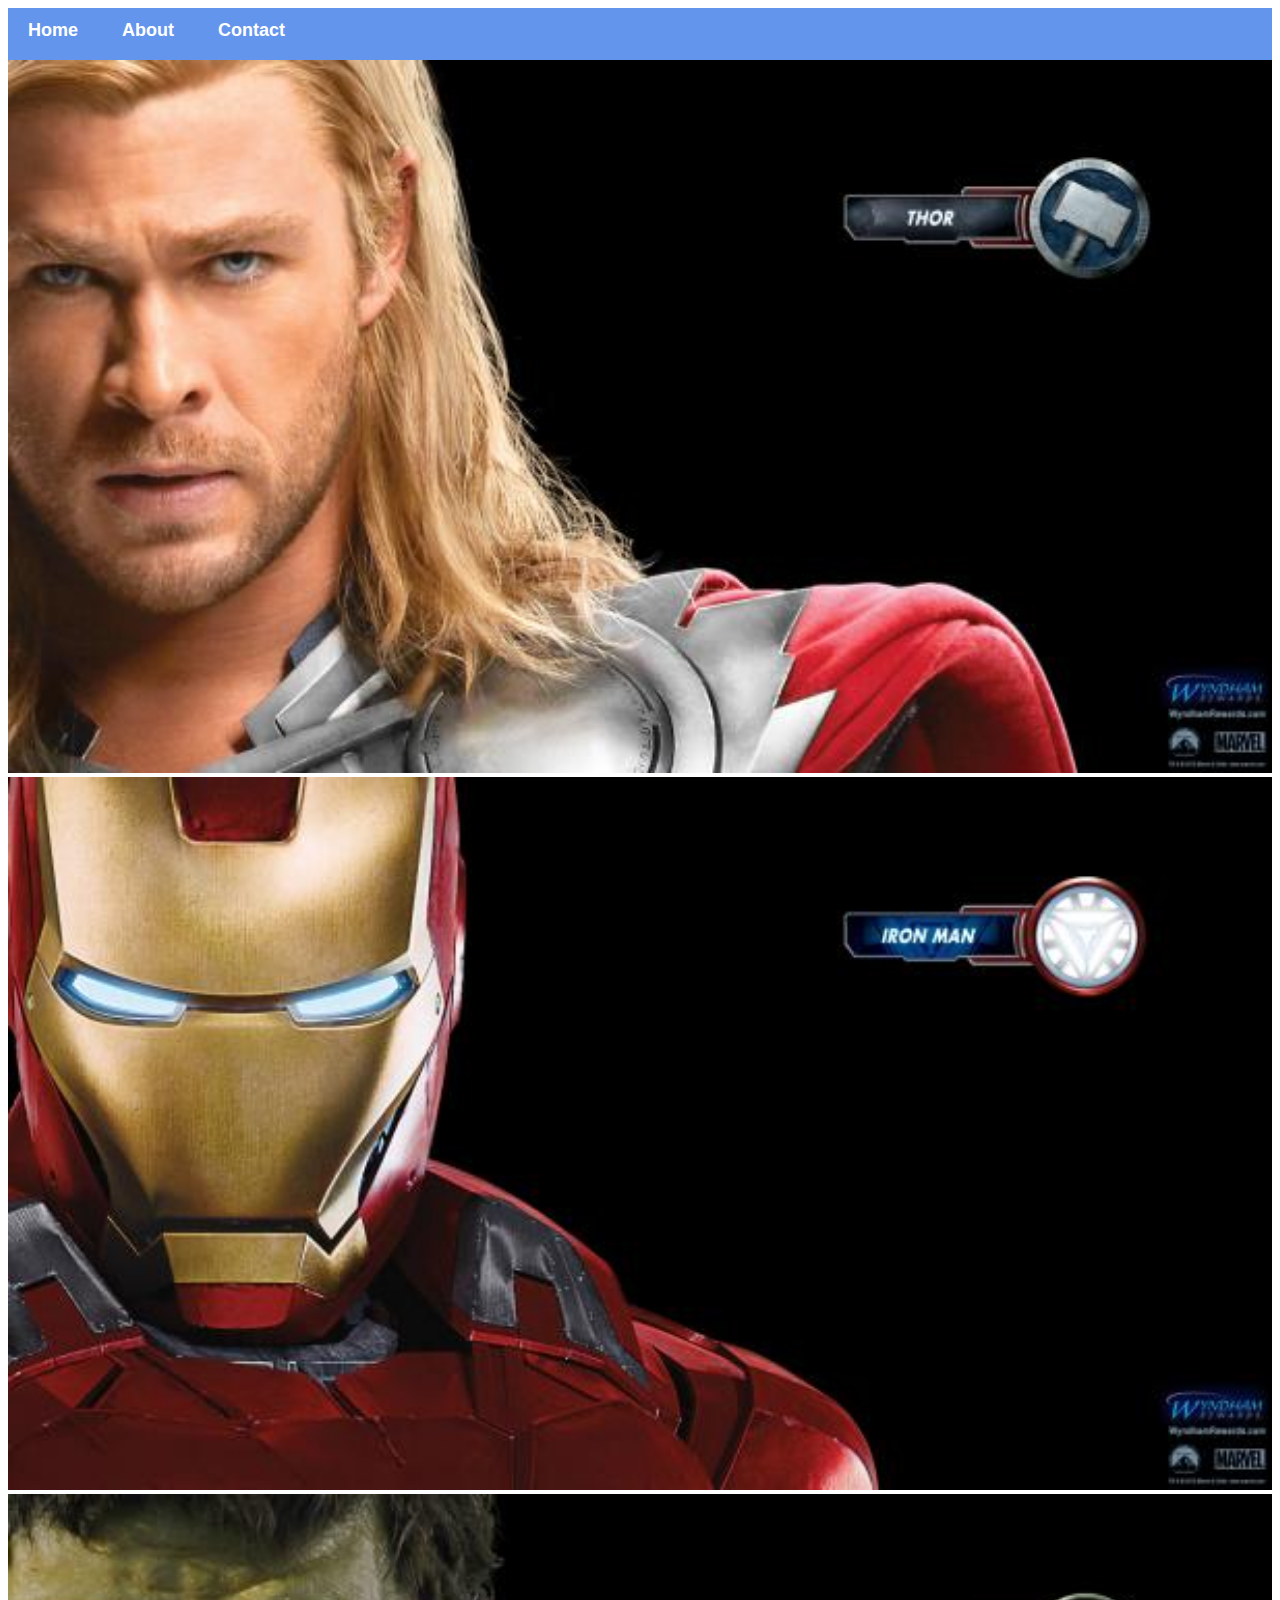
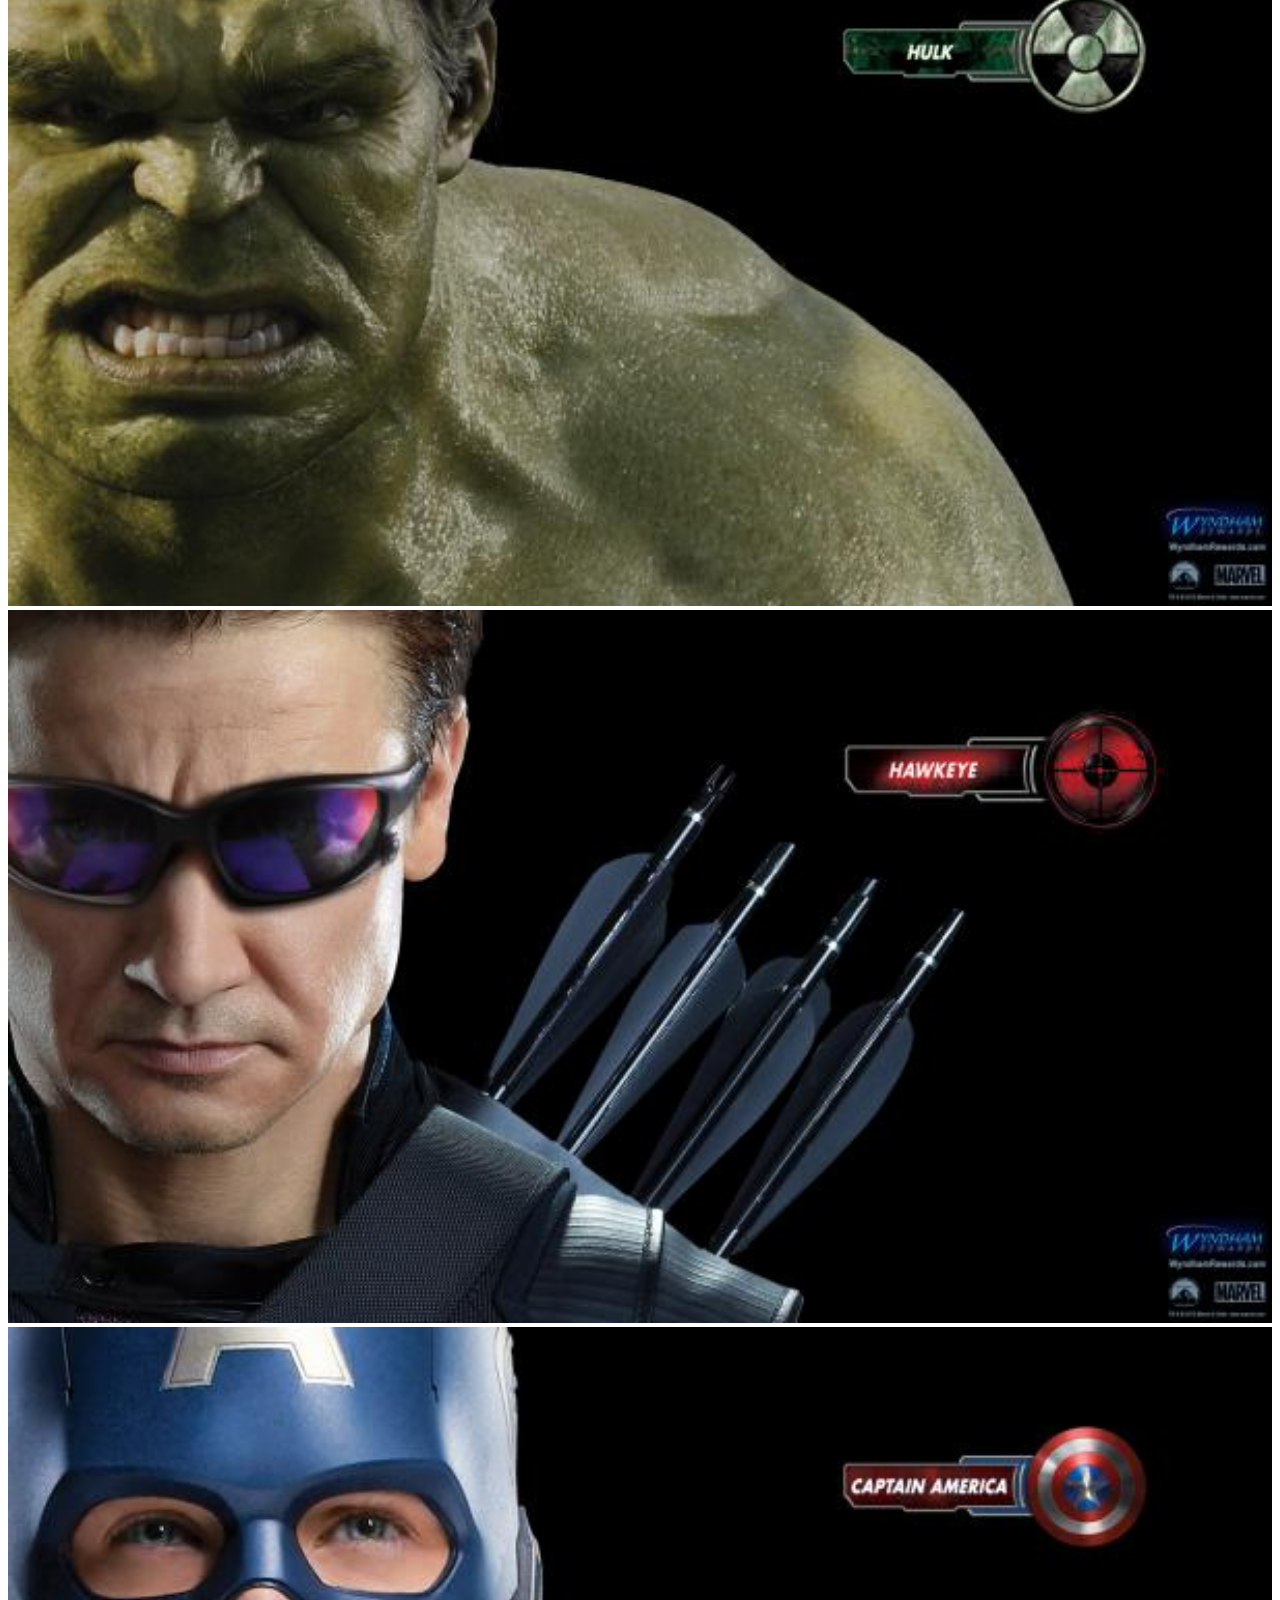
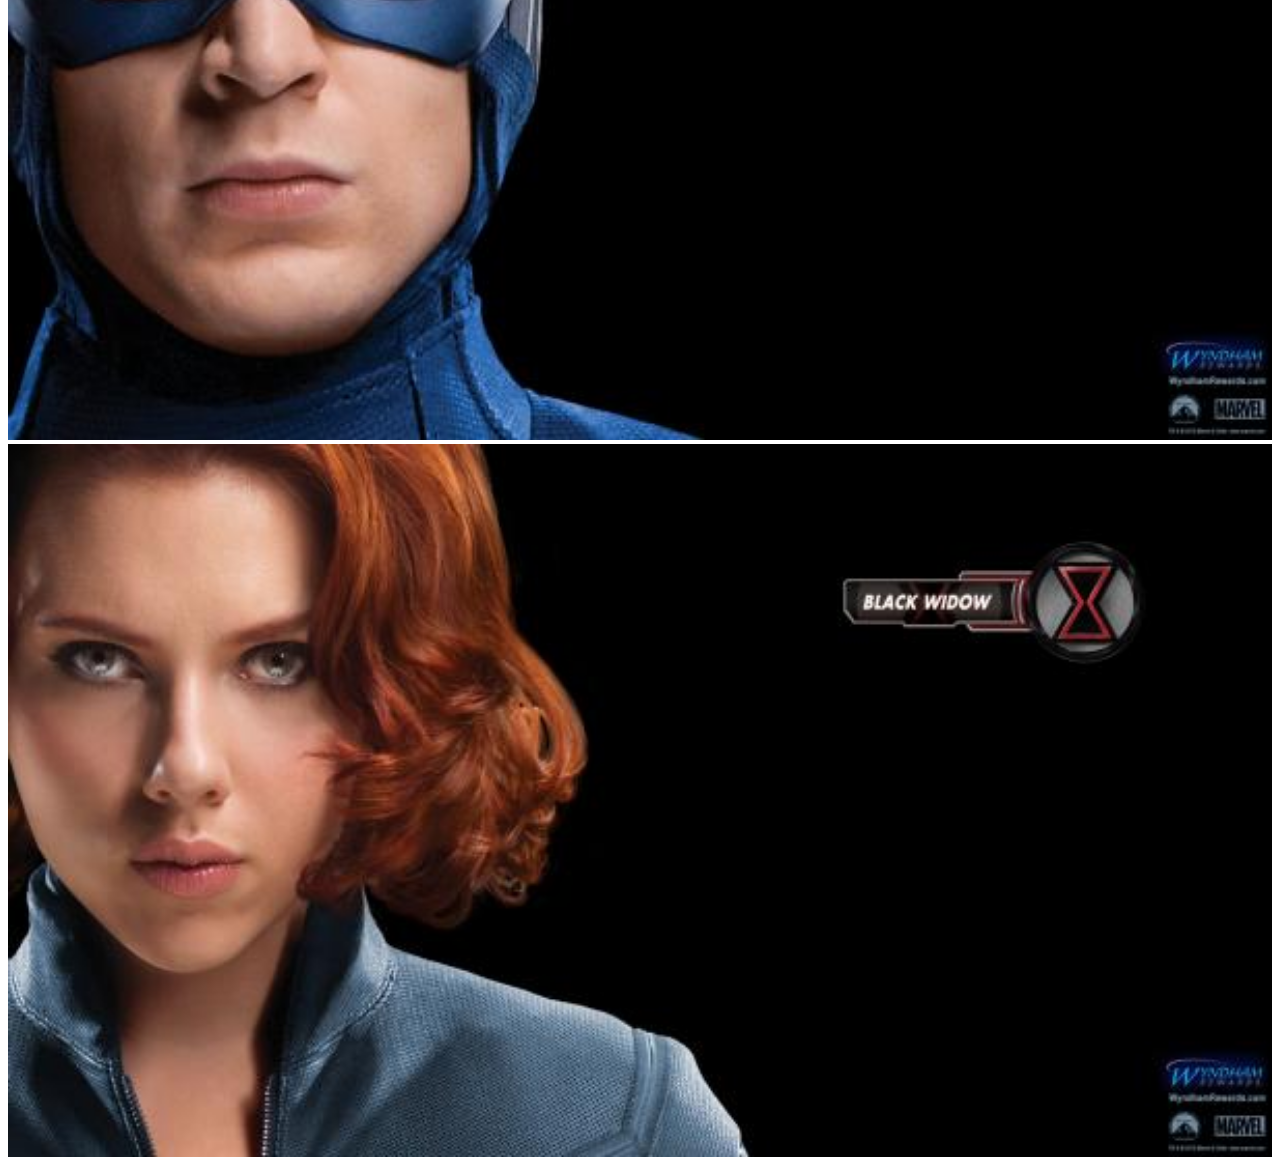
<file: index.html>
<!DOCTYPE html>
<html>
    <head>
        <link rel="stylesheet" href="style.css">
    </head>
    <body>
            <div id="menu">
                <a href="index.html">Home</a>
                <a href="about.html">About</a>
                <a href="contact.html">Contact</a>
            </div>
            <div class="gallery">
            <a href="avenger-1.html"><img src="images/avengers_01.jpg"/><a/>
            <a href="avenger-2.html"><img src="images/avengers_02.jpg"/></a> 
            <a href="avenger-3.html"><img src="images/avengers_03.jpg"/></a>
            <a href="avenger-4.html"><img src="images/avengers_04.jpg"/></a>
            <a href="avenger-5.html"><img src="images/avengers_05.jpg"/></a>
            <a href="avenger-6.html"><img src="images/avengers_06.jpg"/></a>
             </div>
    </body>
</html>
</file>
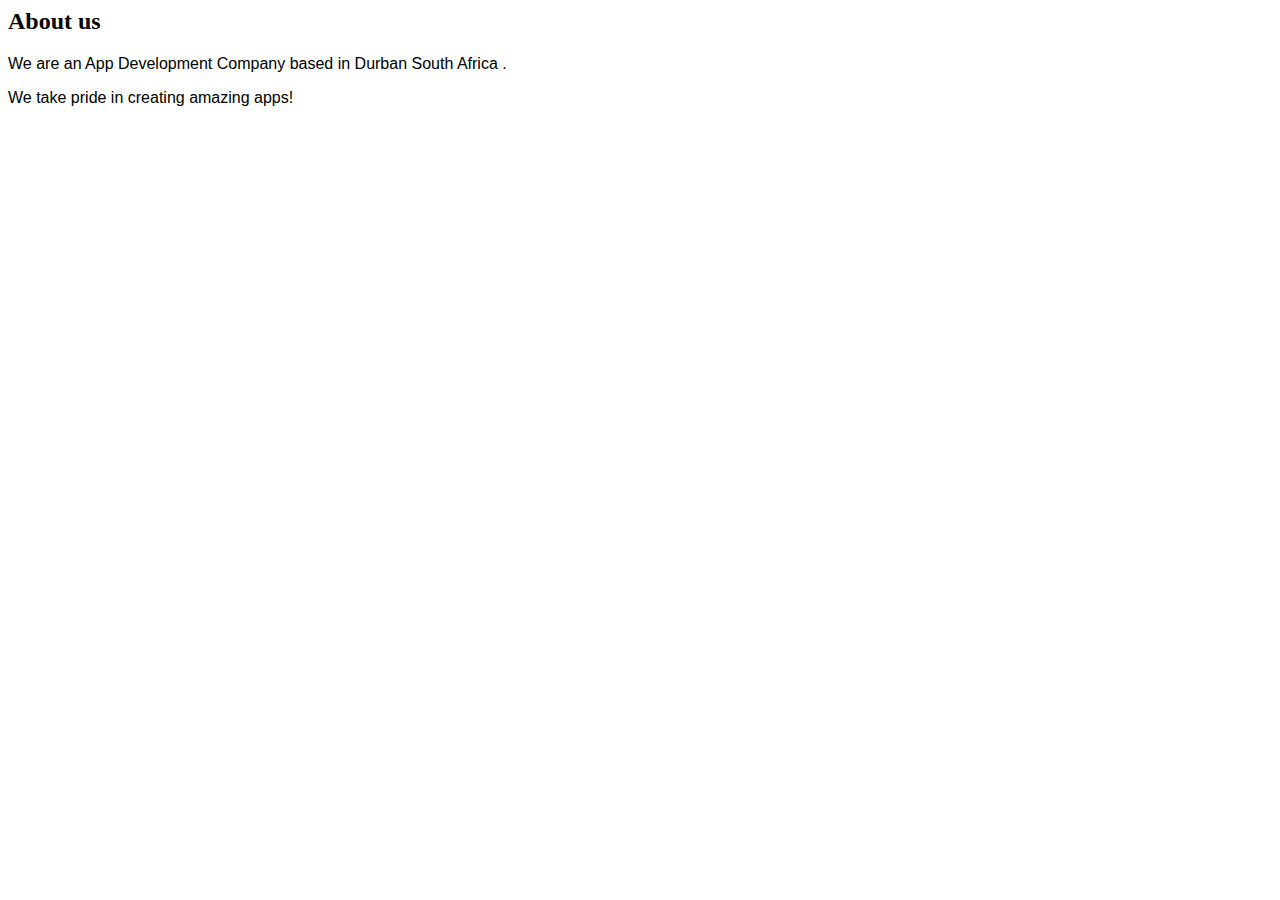
<file: about.html>
<DOCTYPE! html>
<html>
    <head>
        <link rel="stylesheet" href="style.css">
    </head>
    
        <body>
            
            <h2>About us </h2>
            <p>We are an App Development Company based in Durban South Africa .</p>
            <P>We take pride in creating amazing apps!</P>
           
          
            
            
            
       
    </body>
      
</html>
</file>
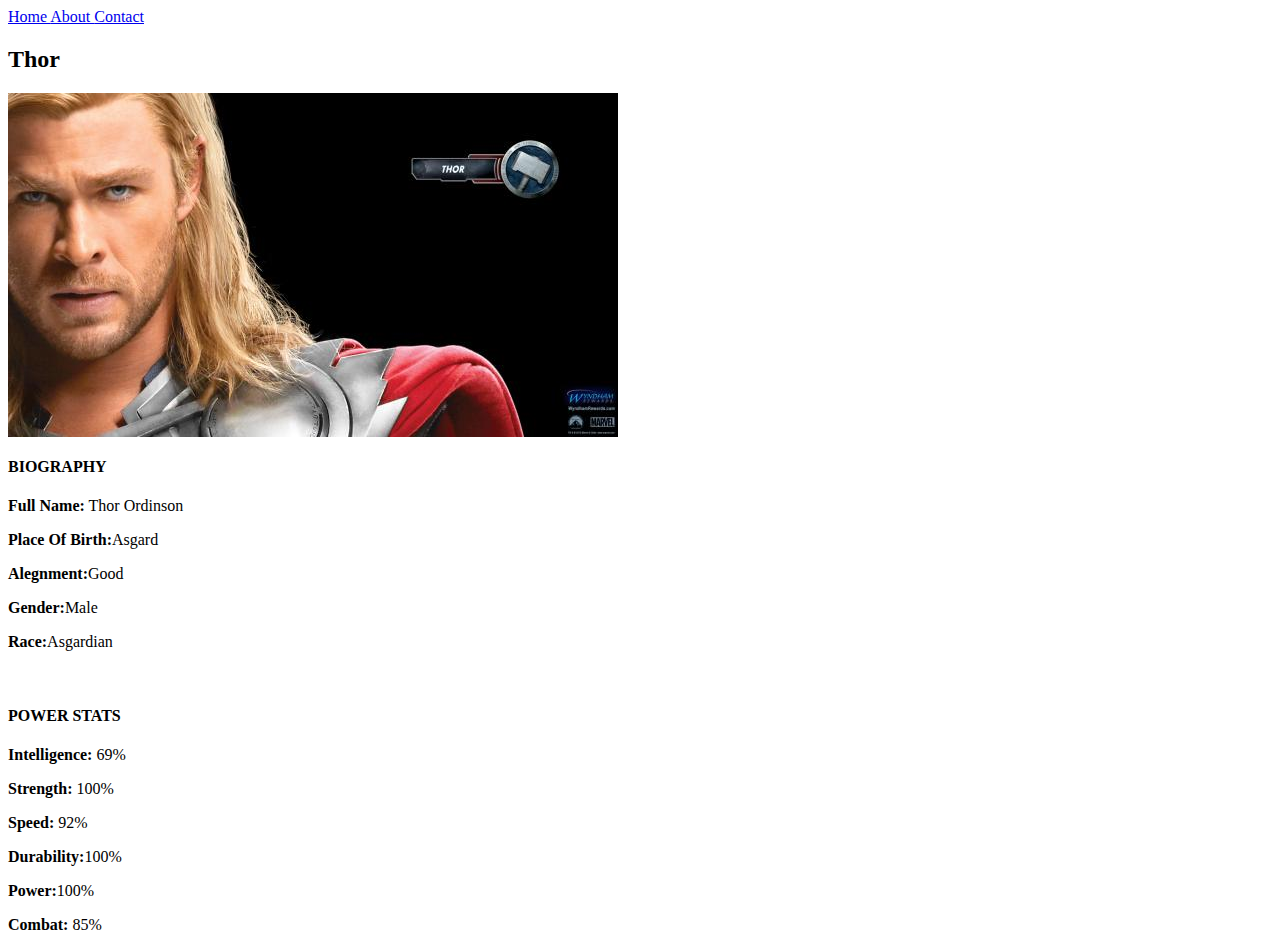
<file: avenger-1.html>
<DOCTYPE html/>
<html>
<head>
     <link rel="styleheet"  href="style.css">

     </head>
        <body>
            <div id="menu">
            <a href="index.html"> Home </a>
            <a href="about.html">About </a>
            <a href="contact.html">Contact</a>
            </div>
            
            <h2>Thor</h2>
            <div class="gallery">
             <a href="avenger-1.html"><img src="images/avengers_01.jpg"/></a>
            </div>
            <h4>BIOGRAPHY</h4>
            <p><b>Full Name:</b> Thor Ordinson</p>
            <p><b>Place Of Birth:</b>Asgard</p>
            <p><b>Alegnment:</b>Good</p>
            <p><b>Gender:</b>Male</p>
            <p><b>Race:</b>Asgardian</p>
            <br>
            <h4> POWER STATS </h4>
            <p><b>Intelligence:</b> 69%</p>
            <p><b>Strength:</b> 100%</p>
            <p><b>Speed:</b> 92%</p>
            <p><b>Durability:</b>100%</p>
            <p><b>Power:</b>100%</p>
            <p><b>Combat:</b> 85%</p>


    </body>
</html>
</file>
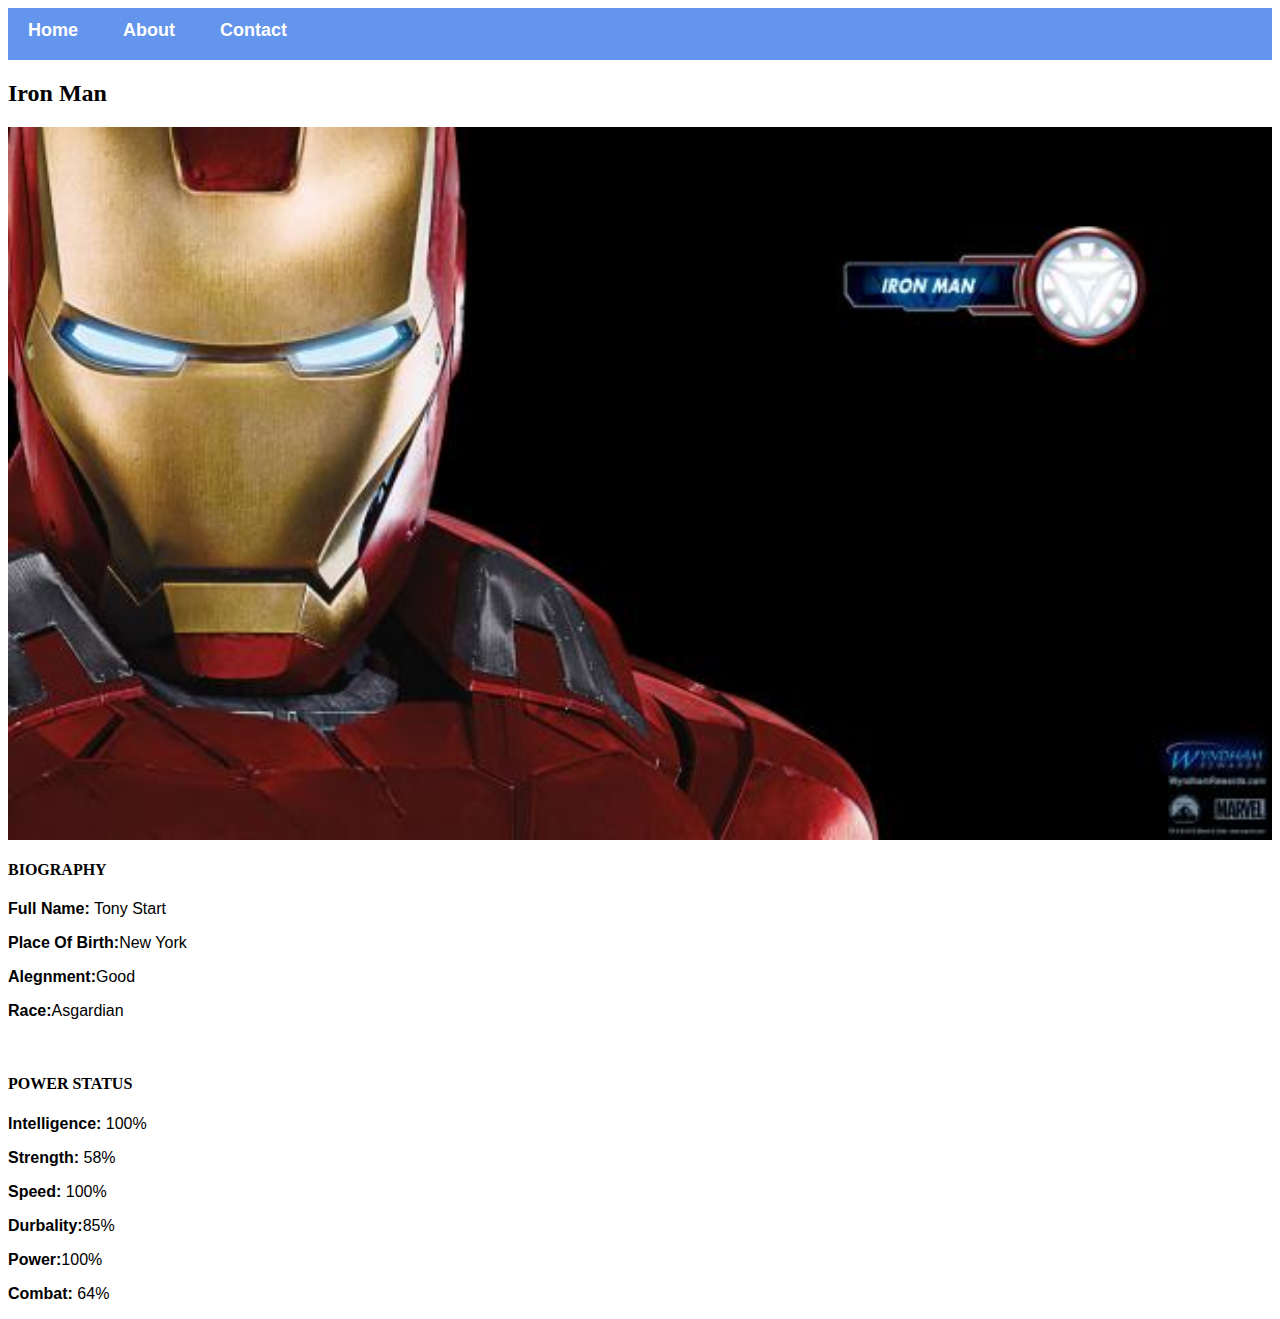
<file: avenger-2.html>
<DOCTYPE! html>
<html>
    <head>
        <link rel="stylesheet" href="style.css">
    </head>
        <body>
        <div id="menu">
            <a href="index.html"> Home </a>
            <a href="about.html">About </a>
            <a href="contact.html">Contact</a>
        </div>
            
            <h2>Iron Man</h2>
        <div class="gallery">
            <img src="images/avengers_02.jpg"/>
        </div>
            <h4>BIOGRAPHY</h4>
            <p><b>Full Name:</b> Tony Start</p>
            <p><b>Place Of Birth:</b>New York</p>
            <p><b>Alegnment:</b>Good</p>
            <p><b>Race:</b>Asgardian</p>
            <br>
            <h4> POWER STATUS </h4>
            <p> <b>Intelligence:</b> 100%</p>
            <p><b>Strength:</b> 58%</p>
            <p><b>Speed:</b> 100%</p>
            <p><b>Durbality:</b>85%</p>
            <p> <b>Power:</b>100%</p>
            <p><b>Combat:</b> 64%</p>
    </body>
      
    </html>
</file>
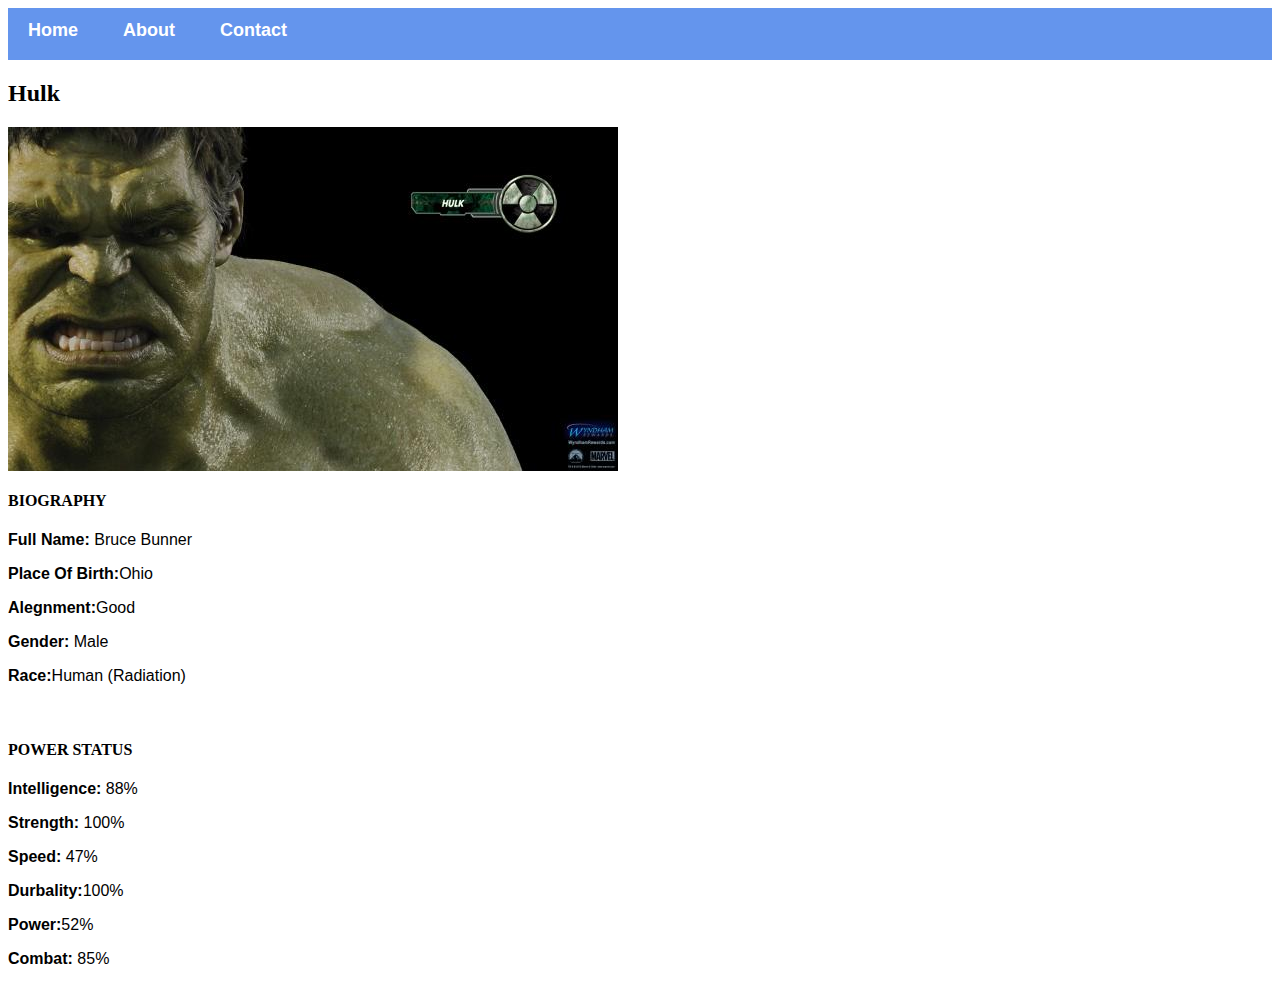
<file: avenger-3.html>
<DOCTYPE! html>
<html>
    <head>
        <link rel="stylesheet" href="style.css">
    </head>
        <body>
        <div id="menu">
            <a href="index.html"> Home </a>
            <a href="about.html">About </a>
            <a href="contact.html">Contact</a>
        </div>
            
            <h2>Hulk</h2>
        <div class="gallary">
            <img src="images/avengers_03.jpg"/>
        </div>
            <h4>BIOGRAPHY</h4>
            <p><b>Full Name:</b> Bruce Bunner</p>
            <p><b>Place Of Birth:</b>Ohio</p>
            <p><b>Alegnment:</b>Good</p>
            <p><b>Gender:</b> Male</p>
            <p><b>Race:</b>Human (Radiation)</p>
            <br>
            <h4> POWER STATUS  </h4>
            <p> <b>Intelligence:</b> 88%</p>
            <p><b>Strength:</b> 100%</p>
            <p><b>Speed:</b> 47%</p>
            <p><b>Durbality:</b>100%</p>
            <p> <b>Power:</b>52%</p>
            <p><b>Combat:</b> 85%</p>
    </body>
      
    </html>
</file>
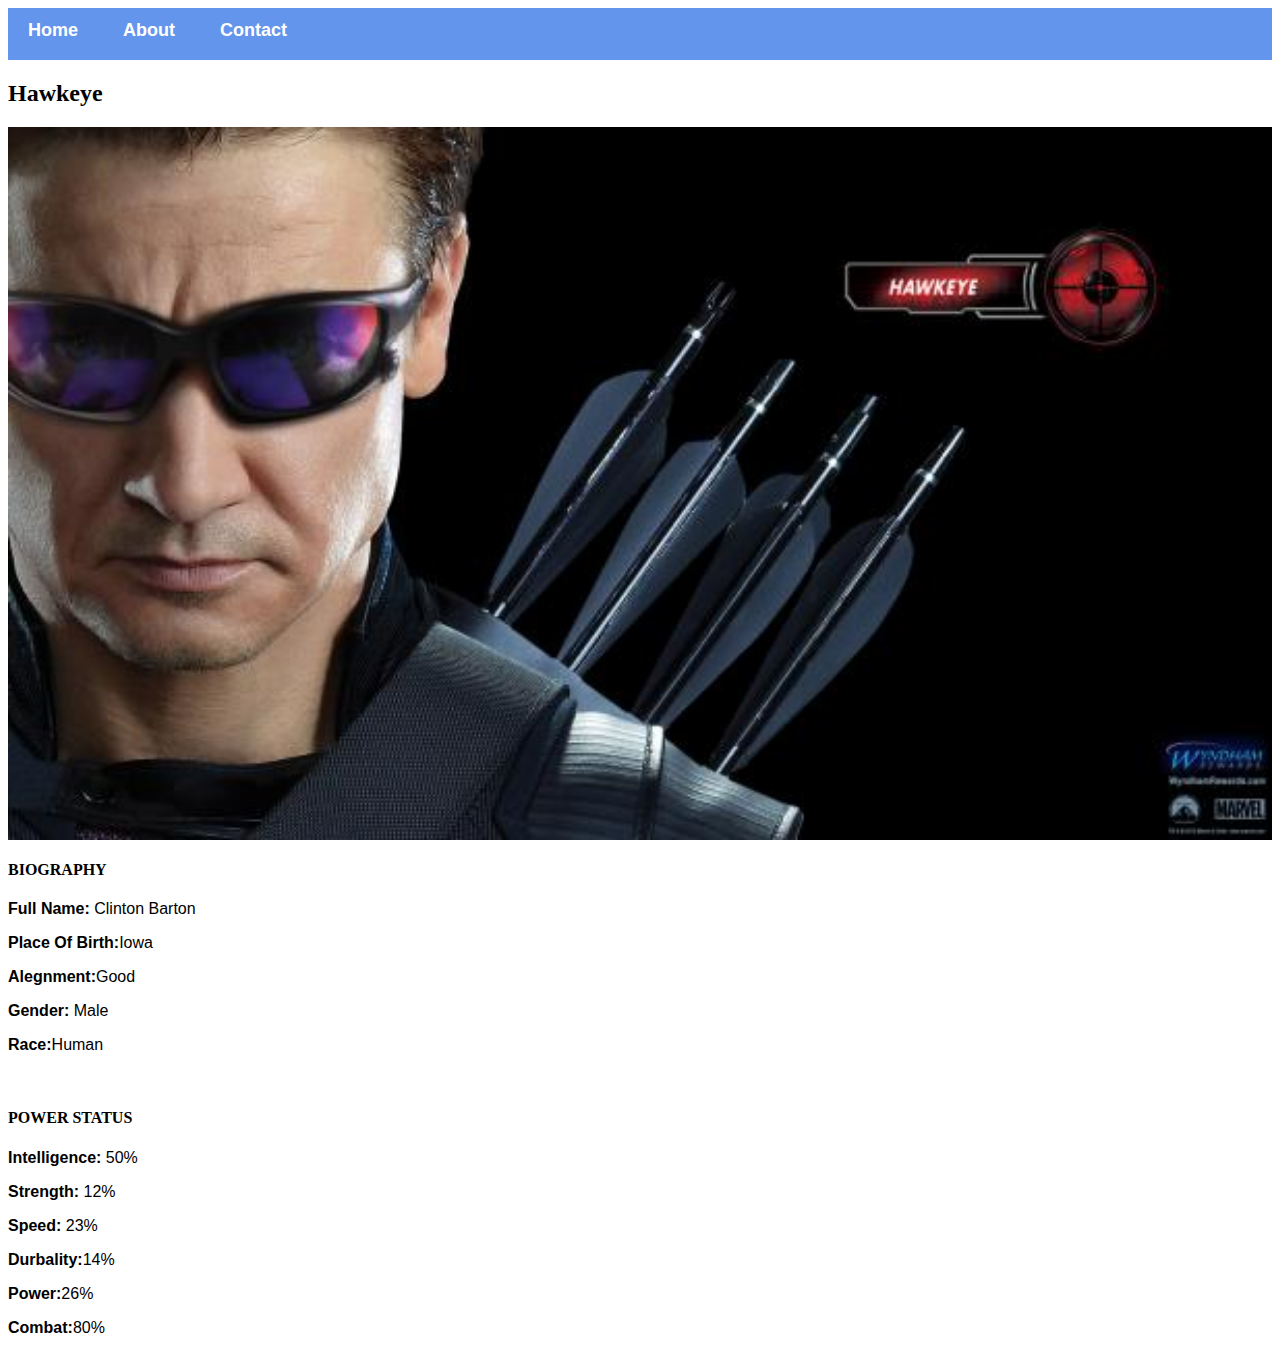
<file: avenger-4.html>
<DOCTYPE! html>
<html>
    <head>
        <link rel="stylesheet" href="style.css">
    </head>
    
        <body>
         <div id="menu">
            <a href="index.html"> Home </a>
            <a href="about.html">About </a>
            <a href="contact.html">Contact</a>
         </div>
            <h2>Hawkeye</h2>
         <div class="gallery">
            <img src="images/avengers_04.jpg"/>
        </div>
            <h4>BIOGRAPHY</h4>
            <p><b>Full Name:</b> Clinton Barton</p>
            <p><b>Place Of Birth:</b>Iowa</p>
            <p><b>Alegnment:</b>Good</p>
            <p><b>Gender:</b> Male</p>
            <p><b>Race:</b>Human </p>
            
            <br>
            
            <h4> POWER STATUS </h4>
            <p> <b>Intelligence:</b> 50%</p>
            <p><b>Strength:</b> 12%</p>
            <p><b>Speed:</b> 23%</p>
            <p><b>Durbality:</b>14%</p>
            <p> <b>Power:</b>26%</p>
            <p><b>Combat:</b>80%</p>
    </body>
      
    </html>
</file>
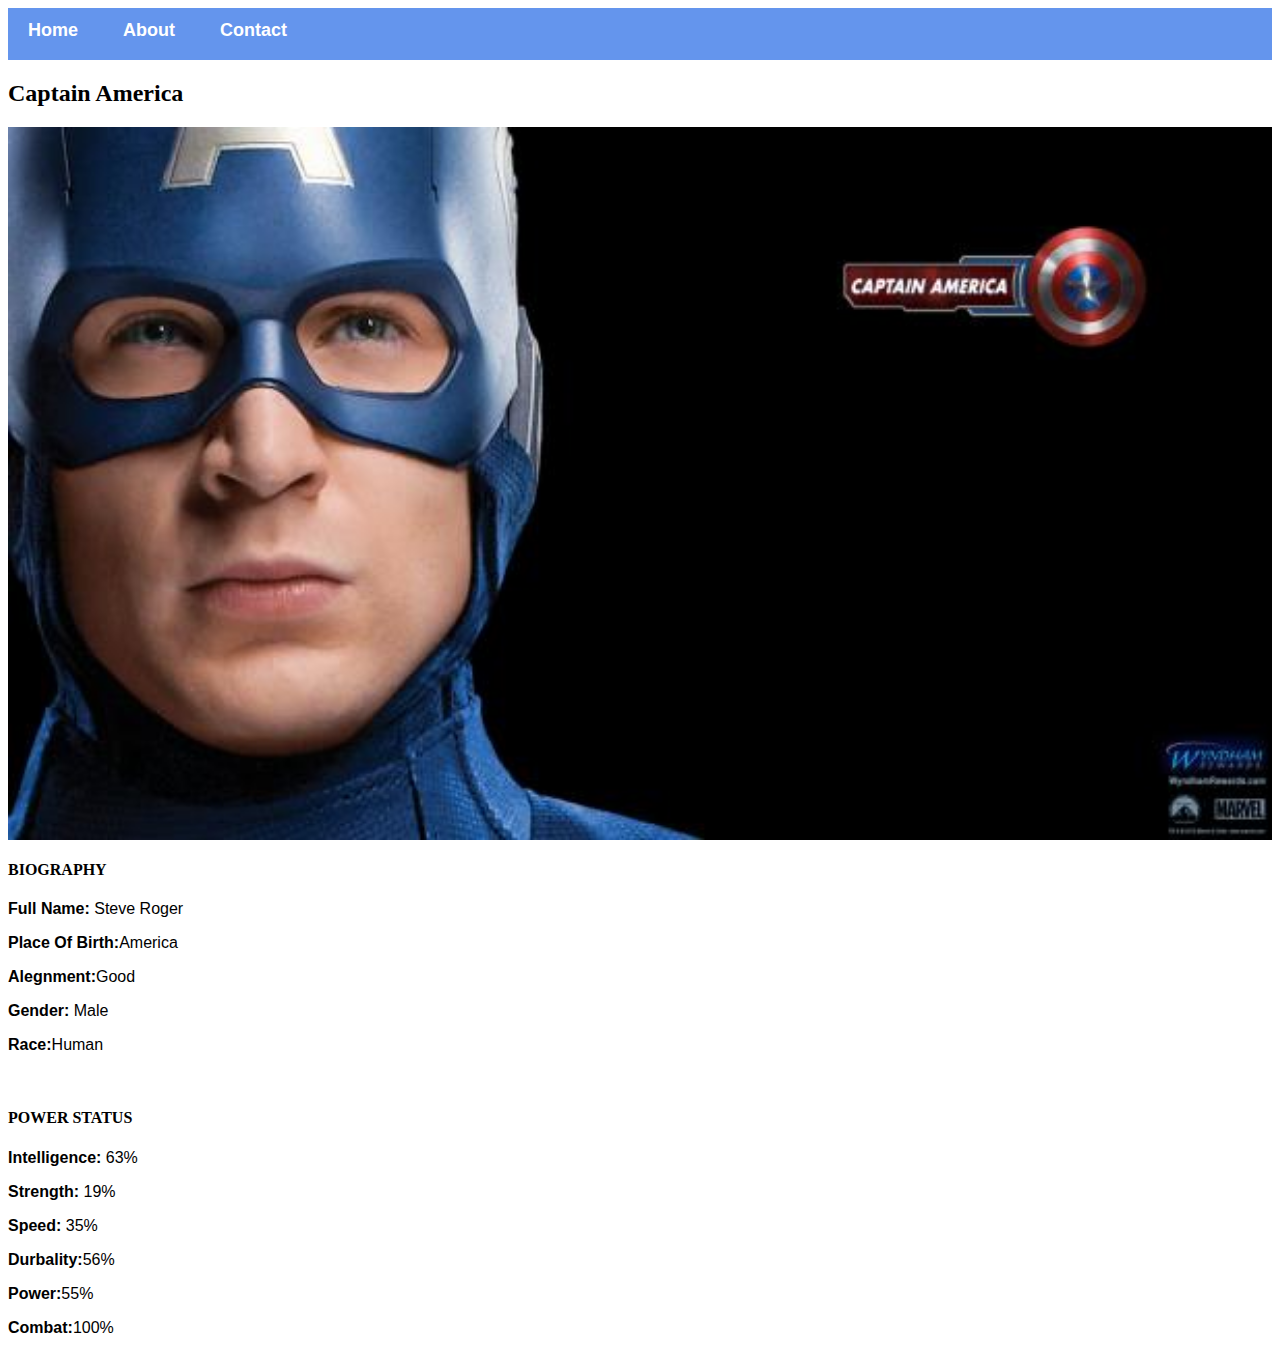
<file: avenger-5.html>
<DOCTYPE! html>
<html>
    <head>
        <link rel="stylesheet" href="style.css">
    </head>
        <body>
         <div id="menu">
            <a href="index.html"> Home </a>
            <a href="about.html">About </a>
            <a href="contact.html">Contact</a>
        </div>
            
            <h2>Captain America </h2>
         <div class="gallery">
            <img src="images/avengers_05.jpg"/>
         </div>
            <h4>BIOGRAPHY</h4>
            <p><b>Full Name:</b> Steve Roger</p>
            <p><b>Place Of Birth:</b>America </p>
            <p><b>Alegnment:</b>Good</p>
            <p><b>Gender:</b> Male</p>
            <p><b>Race:</b>Human </p>
            <br>
            <h4> POWER  STATUS </h4>
            <p> <b>Intelligence:</b> 63%</p>
            <p><b>Strength:</b> 19%</p>
            <p><b>Speed:</b> 35%</p>
            <p><b>Durbality:</b>56%</p>
            <p> <b>Power:</b>55%</p>
            <p><b>Combat:</b>100%</p>
    </body>
      
    </html>
</file>
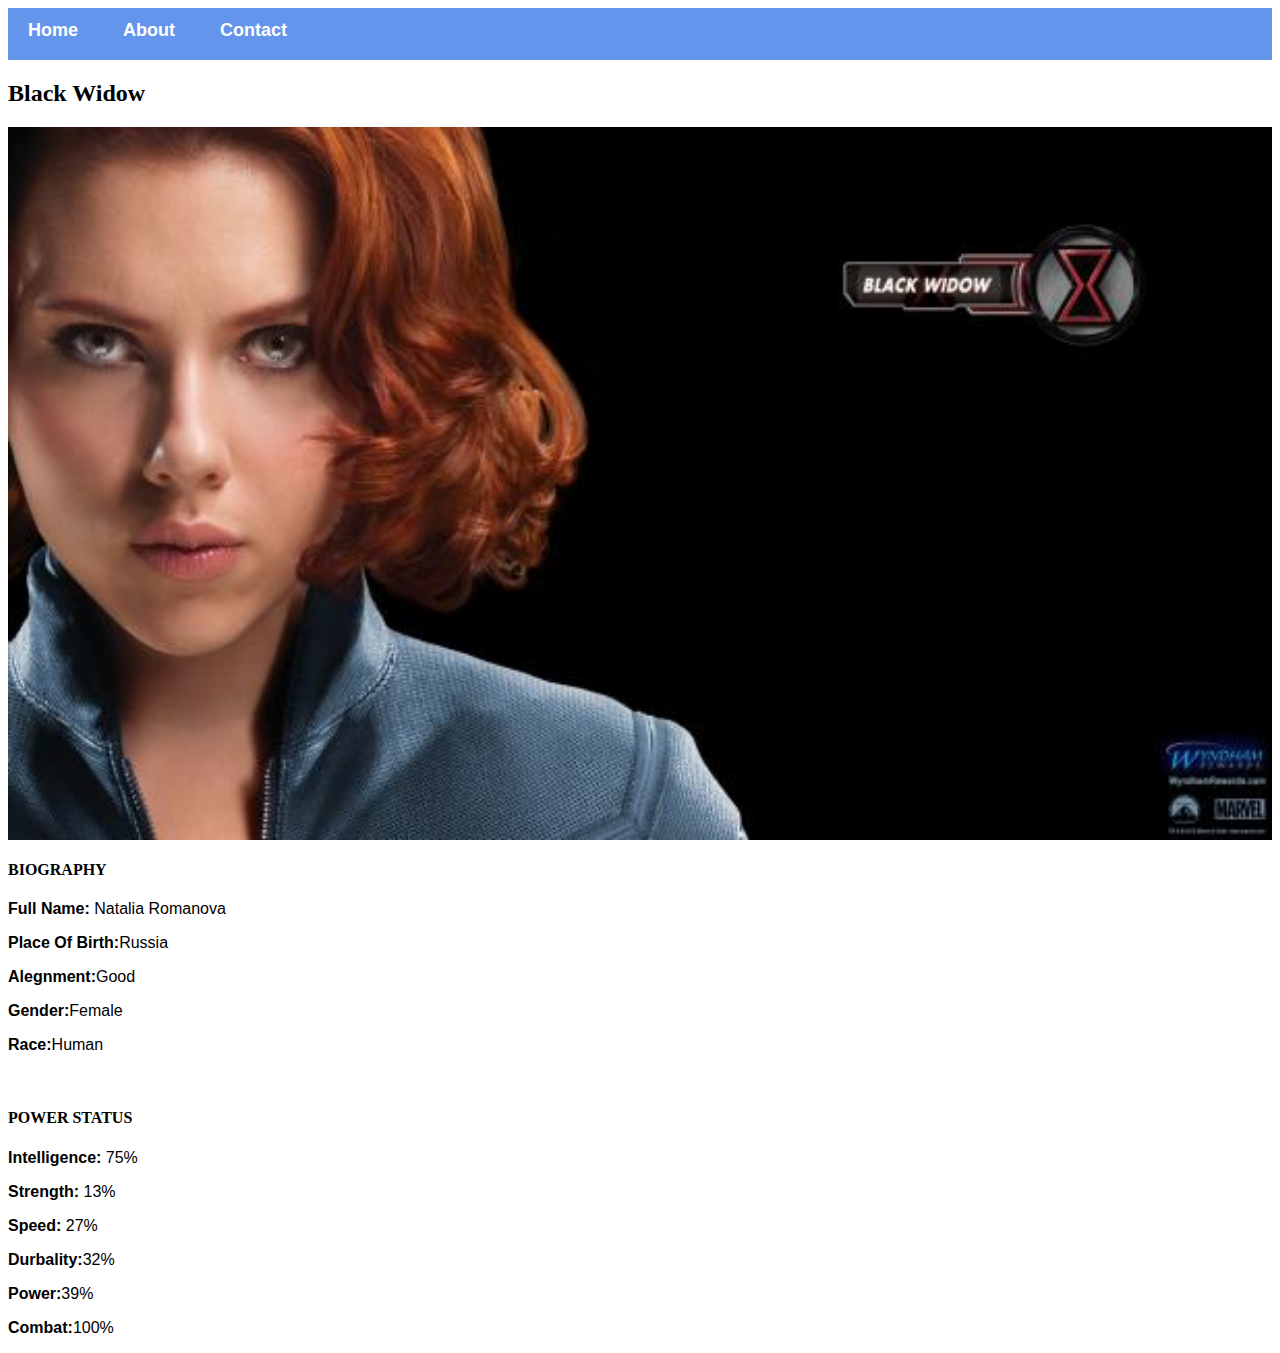
<file: avenger-6.html>
<DOCTYPE! html>
<html>
    <head>
        <link rel="stylesheet" href="style.css">
    </head>
        <body>
        <div id="menu">
            <a href="index.html"> Home </a>
            <a href="about.html">About </a>
            <a href="contact.html">Contact</a>
          </div>
            
            <h2>Black Widow</h2>
         <div class="gallery">
            <img src="images/avengers_06.jpg"/>
         </div>
            <h4>BIOGRAPHY</h4>
            <p><b>Full Name:</b> Natalia Romanova</p>
            <p><b>Place Of Birth:</b>Russia</p>
            <p><b>Alegnment:</b>Good</p>
            <p><b>Gender:</b>Female</p>
            <p><b>Race:</b>Human </p>
            <br>
            <h4> POWER STATUS  </h4>
            <p> <b>Intelligence:</b> 75%</p>
            <p><b>Strength:</b> 13%</p>
            <p><b>Speed:</b> 27%</p>
            <p><b>Durbality:</b>32%</p>
            <p> <b>Power:</b>39%</p>
            <p><b>Combat:</b>100%</p>
    </body>
      
    </html>
</file>
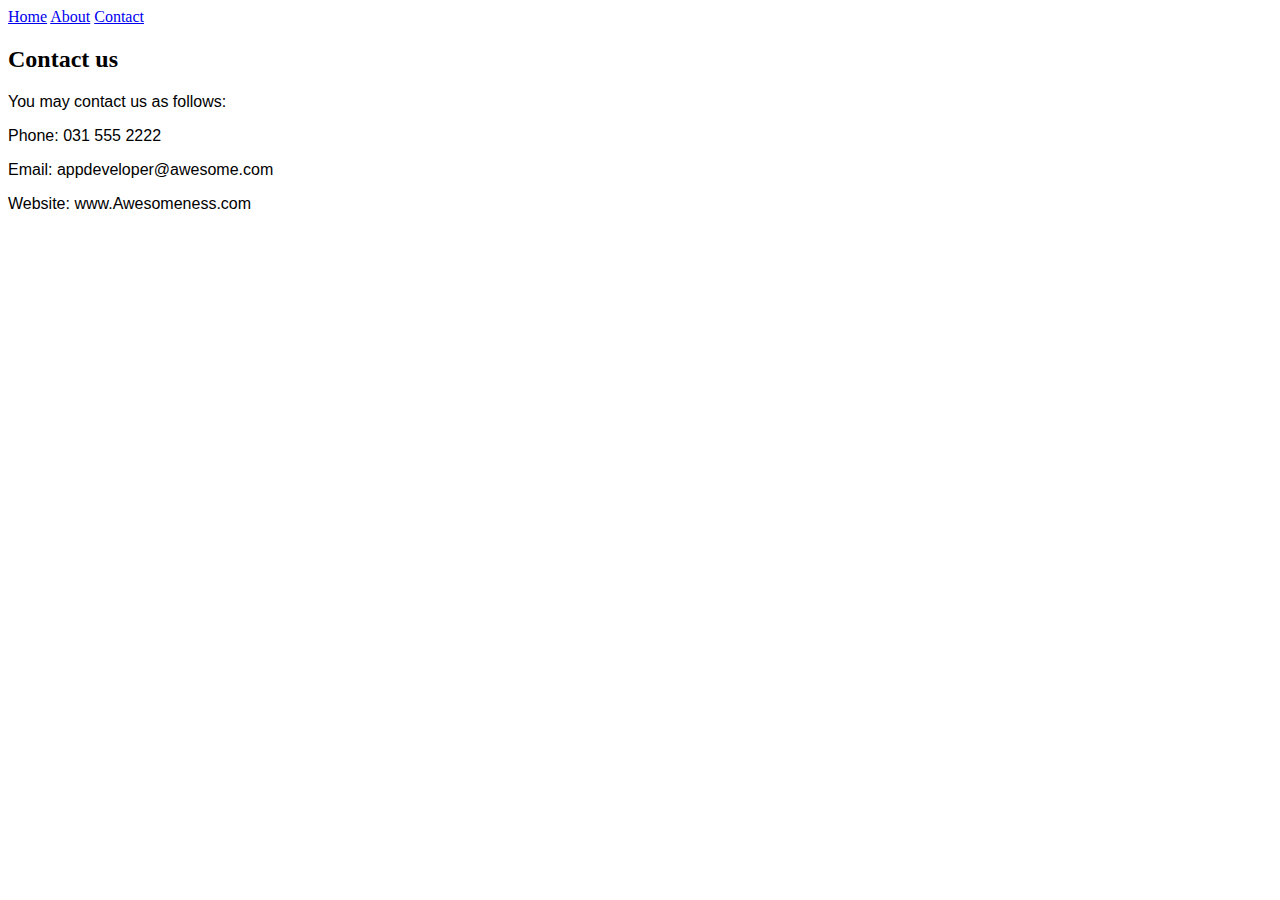
<file: contact.html>
<DOCTYPE! html>
<html>
    <head>
        <link rel="stylesheet" href="style.css">
    </head>
    
        <body>
            <div id="menu-bar">
                <a href="index.html">Home</a>
                <a href="about.html">About</a>
                <a href="contact.html">Contact</a>
            </div>
            
            <h2>Contact us</h2>
        <p>You may contact us as follows:</p>
        <p>Phone: 031 555 2222</p>
        <p>Email: appdeveloper@awesome.com </p>
        <p>Website: www.Awesomeness.com</p>
           
        
          
        
            
            
       
    </body>
      
</html>
</file>
<file: style.css>
.gallery img{
    width:100%          
}

p{
    font-family: helvetica,sans-serif;
}
#menu{
    width: 100%;
    height: 40px;
    background-color: cornflowerblue;
    padding-top: 12px;       
}

#menu a{
    
    color: #ffffff;
    font-family: helvetica,sans-serif;
    font-size: 18px;
    text-decoration: none;
    font-weight: 800;
    
    padding-left: 20px;
    padding-right: 20px;
}

#menu a:hover{
    color: #5077bd;
}
</file>
